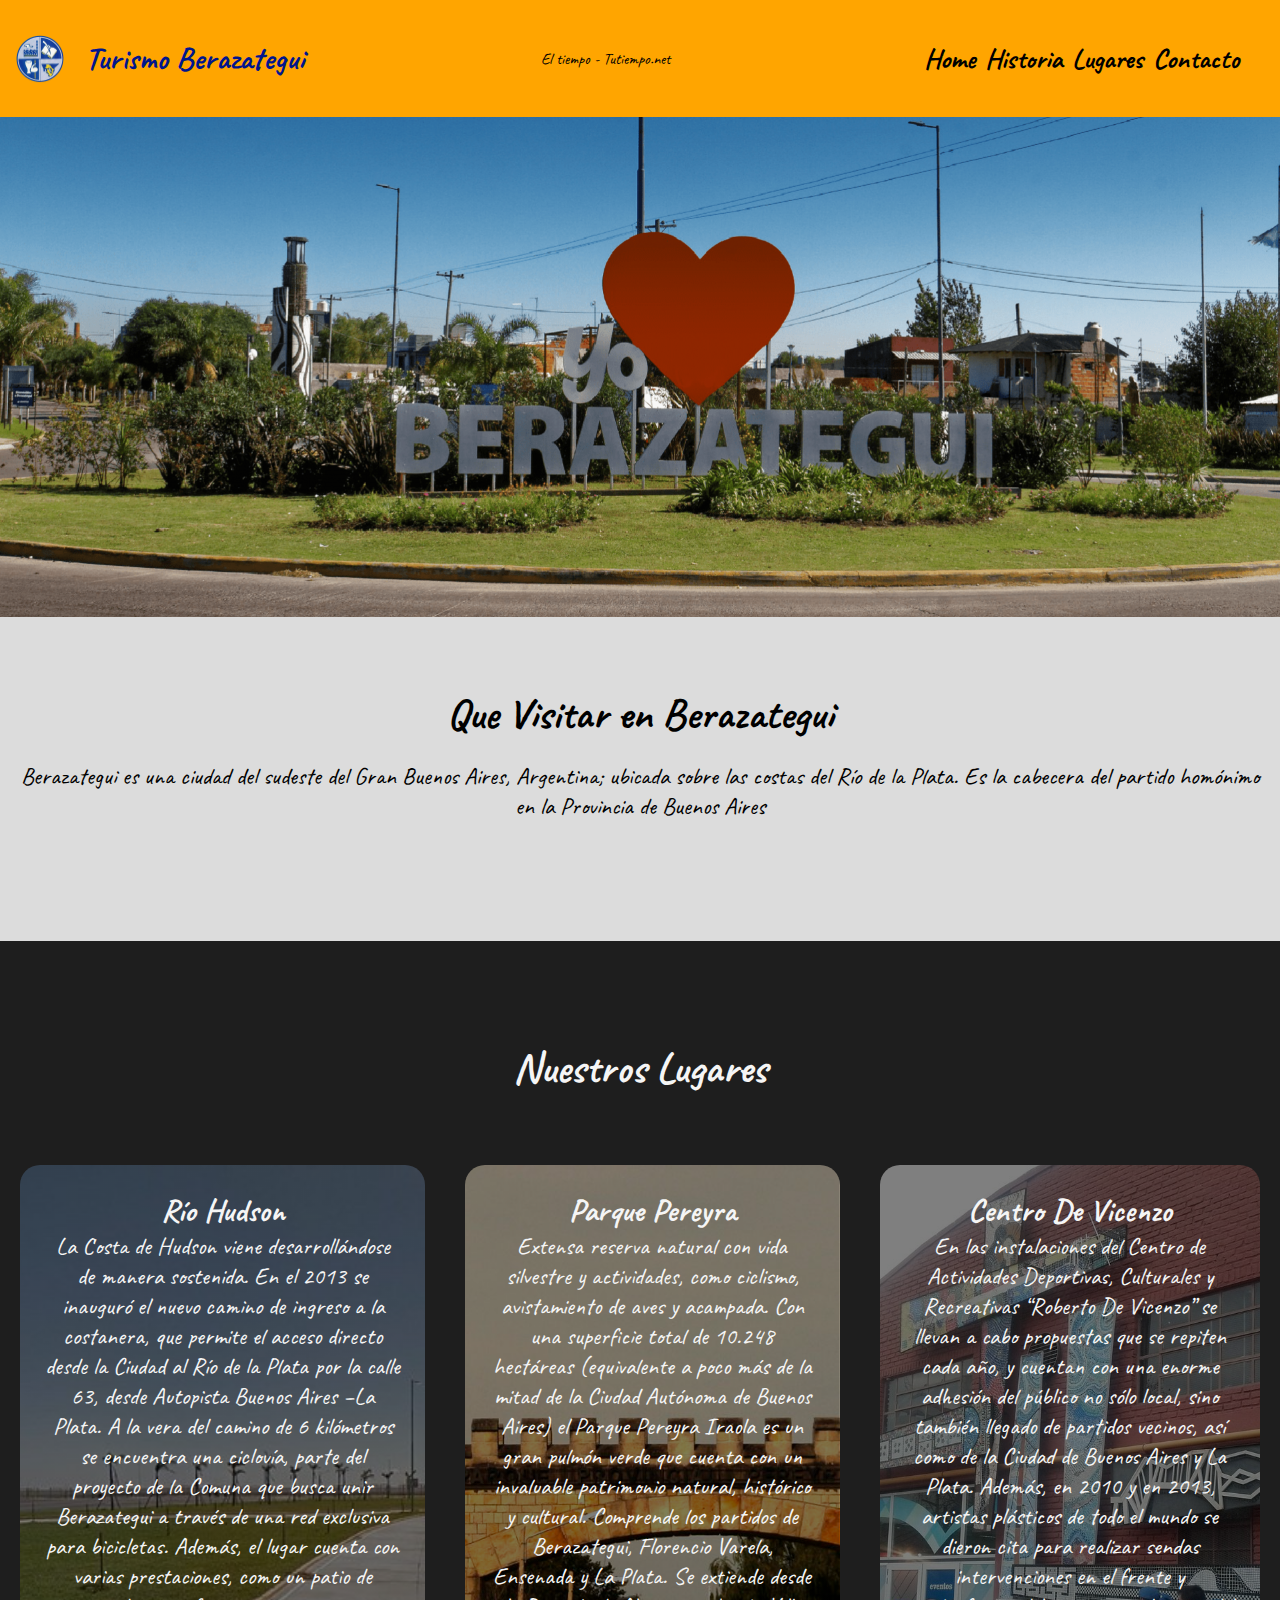
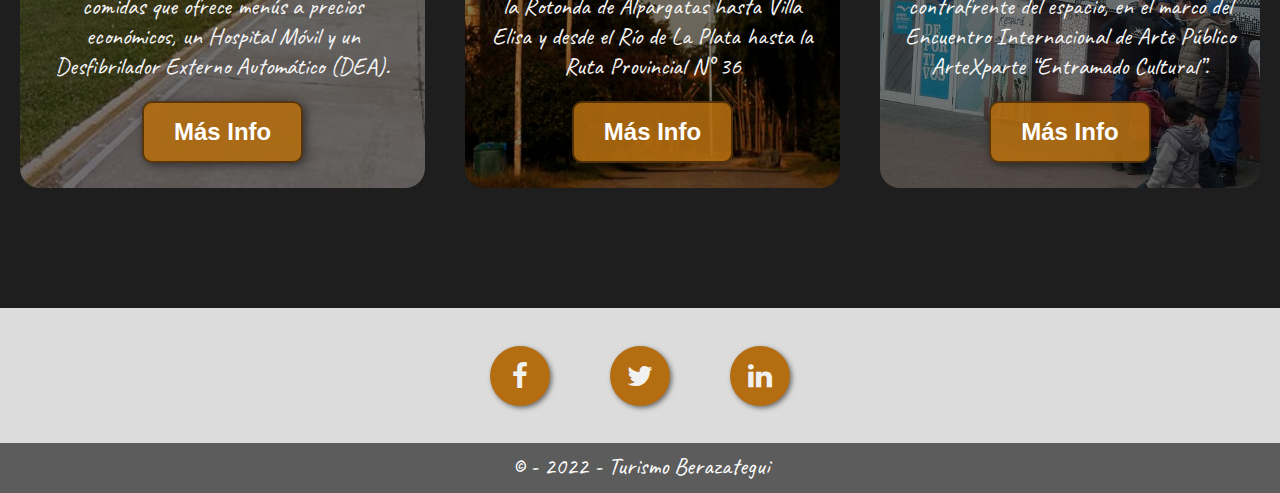
<file: index.html>
<!DOCTYPE html>
<html lang="es">
<head>
    <meta charset="UTF-8">
    <meta http-equiv="X-UA-Compatible" content="IE=edge">
    <meta name="viewport" content="width=device-width, initial-scale=1.0">

    <link rel="preconnect" href="https://fonts.googleapis.com">
    <link rel="preconnect" href="https://fonts.gstatic.com" crossorigin>
    <link href="https://fonts.googleapis.com/css2?family=Caveat&display=swap" rel="stylesheet">
    
    <link rel="shortcut icon" href="favicon.ico" type="image/x-icon">
    <link rel="stylesheet" href="https://cdnjs.cloudflare.com/ajax/libs/animate.css/4.1.1/animate.min.css"/>
    <link rel="stylesheet" href="css/index.css">
    <!-- <a href="https://www.flaticon.es/iconos-gratis/mapas-de-google" title="mapas de google iconos">Mapas de google iconos creados por Freepik - Flaticon</a> -->
    <link rel="stylesheet" href="https://stackpath.bootstrapcdn.com/font-awesome/4.7.0/css/font-awesome.min.css">

    <title>Turismo Berazategui</title>
</head>
<body>
    <header>
        <div class="conteiner">
            <div class="logo">
                <img class="animate__animated animate__flip" src="img/logo-berazategui.png" alt="logo de berazategui">
                <h1 class="truribera">Turismo Berazategui</h1>
            </div>    
        </div>
        <!-- www.tutiempo.net - Ancho:477px - Alto:91px -->
        <div id="TT_JiNgrxdxYnn9MeGKjAzDzzzjjWuKL4SFLDLjbzYtIEDoG5mIm">El tiempo - Tutiempo.net</div>
        <script type="text/javascript" src="https://www.tutiempo.net/s-widget/l_JiNgrxdxYnn9MeGKjAzDzzzjjWuKL4SFLDLjbzYtIEDoG5mIm"></script>
            
        
        <input type="checkbox" id="menu-check">
            <label id="menu" for="menu-check">
                <span id="menu-abrir">&#9776;</span>
                <span id="menu-cerrar">X</span>
            </label>
       
        <nav>
            <ul>
                <li><a href="index.html ">Home</a></li>
                <li><a href="historia.html">Historia</a></li>
                <li><a href="#lugares">Lugares</a></li>
                <li><a href="contacto.html">Contacto</a></li>
            </ul>
        </nav>
    </header>

    <section id="hero">
        <!-- <h1 class="bienberas">Bienvenidos a <br> Berazategui</h1> -->
        <!-- <button> Vamos </button> -->
    </section>

    <section id="quevisitar">
        <div class="conteiner">
            <div class="img conteiner"> </div>
            <h2>Que Visitar en Berazategui</h2><br>
            <p>Berazategui es una ciudad del sudeste del Gran Buenos Aires, Argentina; ubicada sobre las costas del Río de la Plata. 
                Es la cabecera del partido homónimo en la Provincia de Buenos Aires
            </p>
        </div>
        </section>



        <section id="lugares">
            <div class="conteiner">
                <h2>Nuestros Lugares</h2>
                <div class="cartas">
                    <div class="carta">
                        <h3>Río Hudson</h3>
                        <p>
                            La Costa de Hudson viene desarrollándose de manera sostenida. En el 2013 se inauguró el nuevo camino de ingreso a la costanera, 
                            que permite el acceso directo desde la Ciudad al Río de la Plata por la calle 63, desde Autopista Buenos Aires –La Plata. 
                            A la vera del camino de 6 kilómetros se encuentra una ciclovía, parte del proyecto de la Comuna que busca unir Berazategui a través 
                            de una red exclusiva para bicicletas.
                            Además, el lugar cuenta con varias prestaciones, como un patio de comidas que ofrece menús a precios económicos, un Hospital Móvil y 
                            un Desfibrilador Externo Automático (DEA).
                        </p><br>
                        <a href="rio-hudson.html"><button>Más Info</button></a>
                  
                    </div>
                    <div class="carta">
                        <h3>Parque Pereyra</h3>
                         <p>Extensa reserva natural con vida silvestre y actividades, como ciclismo, avistamiento de aves y acampada.
                            Con una superficie total de 10.248 hectáreas (equivalente a poco más de la mitad de la Ciudad Autónoma de Buenos Aires) 
                            el Parque Pereyra Iraola es un gran pulmón verde que cuenta con un invaluable patrimonio natural, histórico y cultural.
                            Comprende los partidos de Berazategui, Florencio Varela, Ensenada y La Plata. Se extiende desde la Rotonda de Alpargatas hasta Villa Elisa y desde el Río de La Plata hasta la Ruta Provincial N° 36
                        </p><br>
                        <a href="pereyra.html"><button>Más Info</button></a>
                    </div>
                    <div class="carta">
                        <h3>Centro De Vicenzo</h3>
                        <p>En las instalaciones del Centro de Actividades Deportivas, Culturales y Recreativas “Roberto De Vicenzo” 
                            se llevan a cabo propuestas que se repiten cada año, y cuentan con una enorme adhesión del público no sólo 
                            local, sino también llegado de partidos vecinos, así como de la Ciudad de Buenos Aires y La Plata.
                            Además, en 2010 y en 2013, artistas plásticos de todo el mundo se dieron cita para realizar sendas intervenciones 
                            en el frente y contrafrente del espacio, en el marco del Encuentro Internacional de Arte Público ArteXparte 
                            “Entramado Cultural”.
                        </p><br>
                        <a href="devicenzo.html"><button>Más Info</button></a>
                    </div>
                </div>
            </div>

        </section>
        <section id="socialmidia">
            <div class="redes">
                <a href="https://www.facebook.com/Municipalidad-de-Berazategui-146038452139185" class="fa fa-facebook"></a>
                <a href="https://twitter.com/MuniBerazategui" class="fa fa-twitter"></a>
                <!-- <a href="#" class="fa fa-google-plus"></a> -->
                <!-- <a href="#" class="fa fa-youtube"></a> -->
                <a href="https://www.linkedin.com/company/municipalidad-de-berazategui/" class="fa fa-linkedin"></a>
            </div>
        </section>
        <footer>
            <div class="conteiner">
                <p>&copy; - 2022 - Turismo Berazategui</p>
            </div>
        </footer>
</body>

</html>
</file>
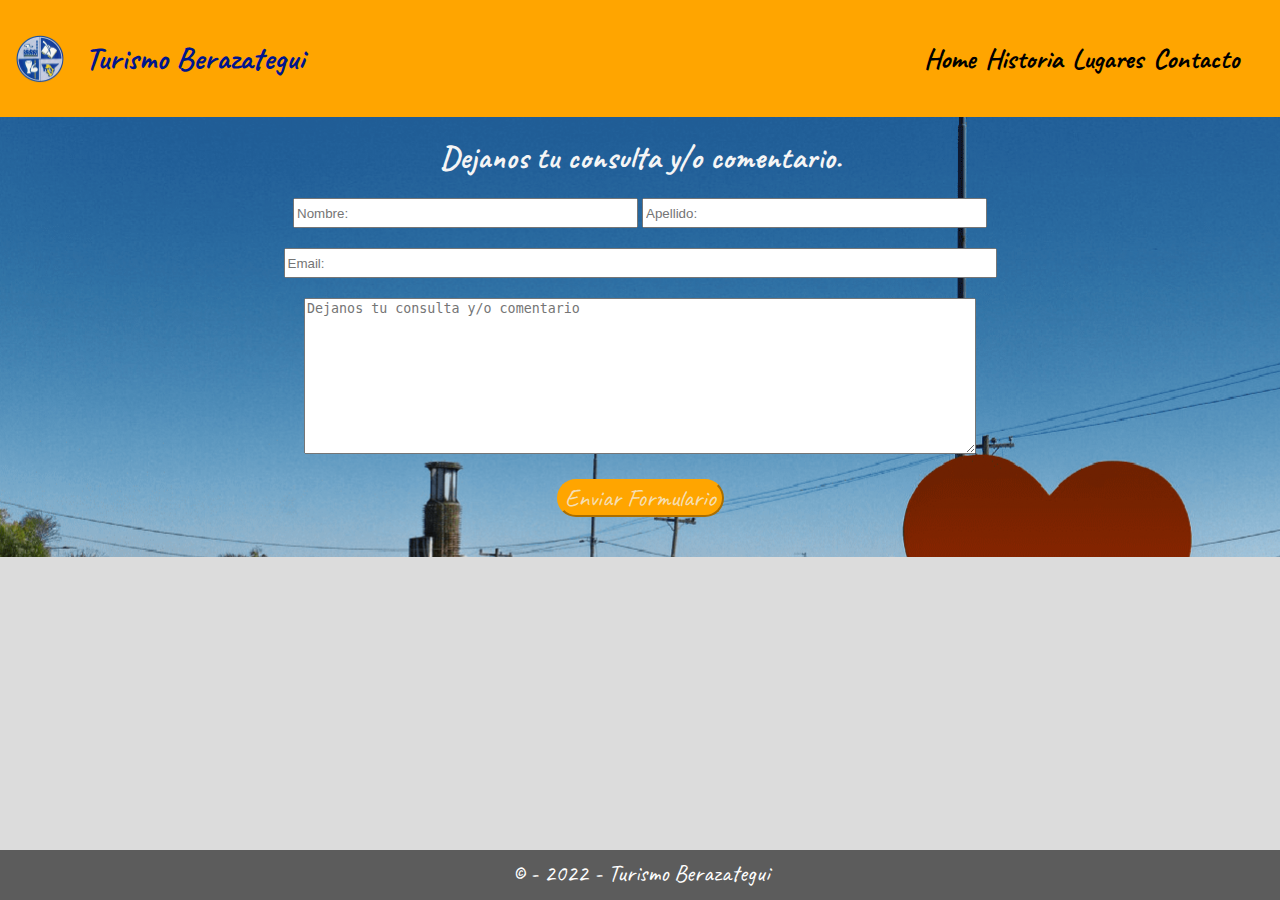
<file: contacto.html>
<!DOCTYPE html>
<html lang="en">
<head>
    <meta charset="UTF-8">
    <meta http-equiv="X-UA-Compatible" content="IE=edge">
    <meta name="viewport" content="width=device-width, initial-scale=1.0">
    
    <link rel="preconnect" href="https://fonts.googleapis.com">
    <link rel="preconnect" href="https://fonts.gstatic.com" crossorigin>
    <link href="https://fonts.googleapis.com/css2?family=Caveat&display=swap" rel="stylesheet">
    
    <link rel="shortcut icon" href="favicon.ico" type="image/x-icon">
    <link rel="stylesheet" href="https://cdnjs.cloudflare.com/ajax/libs/animate.css/4.1.1/animate.min.css"/>
    <link rel="stylesheet" href="css/contacto.css">

    
    <title>Turismo Berazategui</title>
</head>

<body>
    <header>
        <div class="conteiner">
            <div class="logo">
                <img class="animate__animated animate__flip" src="img/logo-berazategui.png" alt="logo de berazategui">
                <h1 class="truribera">Turismo Berazategui</h1>
            </div>
        </div>
            
        <input type="checkbox" id="menu-check">
        <label id="menu" for="menu-check">
            <span id="menu-abrir">&#9776;</span>
            <span id="menu-cerrar">X</span>
        </label>
   
    <nav>
        <ul>
            <li><a href="index.html ">Home</a></li>
            <li><a href="historia.html">Historia</a></li>
            <li><a href="index.html#lugares">Lugares</a></li>
            <li><a href="contacto.html">Contacto</a></li>
        </ul>
    </nav>
    </header>


<form action="https://formspree.io/f/xjvzaoqd" name="formulario" method="post">
    <div class="conteiner text-center"><br>
      <h3>Dejanos tu consulta y/o comentario.</h3><br>
    
            <div class="conteiner-formulario">
                <div class="conteiner text-center">
                    <input type="text" style="height:30px" id="nombre" name="nombre" size="40" maxlength="40" placeholder="Nombre:">
                    <input type="text" style="height:30px" id="apellido" name="apellido" size="40" maxlength="40" placeholder="Apellido:">
                    <br><br>
                    <input type="email" style="height:30px"id="mail" name="mail" size="86" maxlength="50" placeholder="Email:">
                    <br><br>
                    <textarea name="consulta" id="consulta" cols="81" rows="10" placeholder="Dejanos tu consulta y/o comentario"></textarea>
                    <br><br>
                </div>   
            </div>                      
            <div>
               <input type="submit" class="boton" id="enviar" name="enviar" value="Enviar Formulario">
            </div> <br><br>
        </div>
</form>
<script>
    (function(){
                
            var formulario = document.getElementsByName('formulario')[0],
                elementos = formulario.elements,
                boton = document.getElementById('enviar');
            
            var validarNombre = function(e){
                if (formulario.nombre.value == 0){
                    alert("Completa por favor el campo Nombre");
                    e.preventDefault();
                }
            };   

            var validarApellido = function(e){
                if (formulario.apellido.value == 0){
                    alert("Completa por favor el campo Apellido");
                    e.preventDefault();
                }
            };
            
            var validarMail = function(e){
                if (formulario.mail.value == 0){
                    alert("Completa por favor el campo Email");
                    e.preventDefault();        
                }
            };

            var validarConsulta = function(e){
                if (formulario.consulta.value == 0){
                    alert("Completa por favor tu comentario y/o consulta");
                    e.preventDefault();        
                }
            };

            var validar = function(e){
                validarNombre(e);
                validarApellido(e);
                validarMail(e);
                validarConsulta(e);
            };

            formulario.addEventListener("submit", validar);
            const $form =document.querySelector('#formulario')

            $form.addEventListener('submit', handlesubmit)

            async function handlesubmit(event) {
                event.preventDefault()
                const form = new FormData(this)
                const response = await fetch(this.action, {
                    method: this.method,
                    body: form, 
                    headers: {
                        'Accept': 'application/json'
                    }
                })
                if (response.ok){
                    this.reset()
                    alert('Gracias por contactarte con nosotros')
                }
                }            
    }())
    </script>
<footer>
        <div class="conteiner">
            <p>&copy; - 2022 - Turismo Berazategui</p>
        </div>
    </footer>
    </body>
</html>
</file>
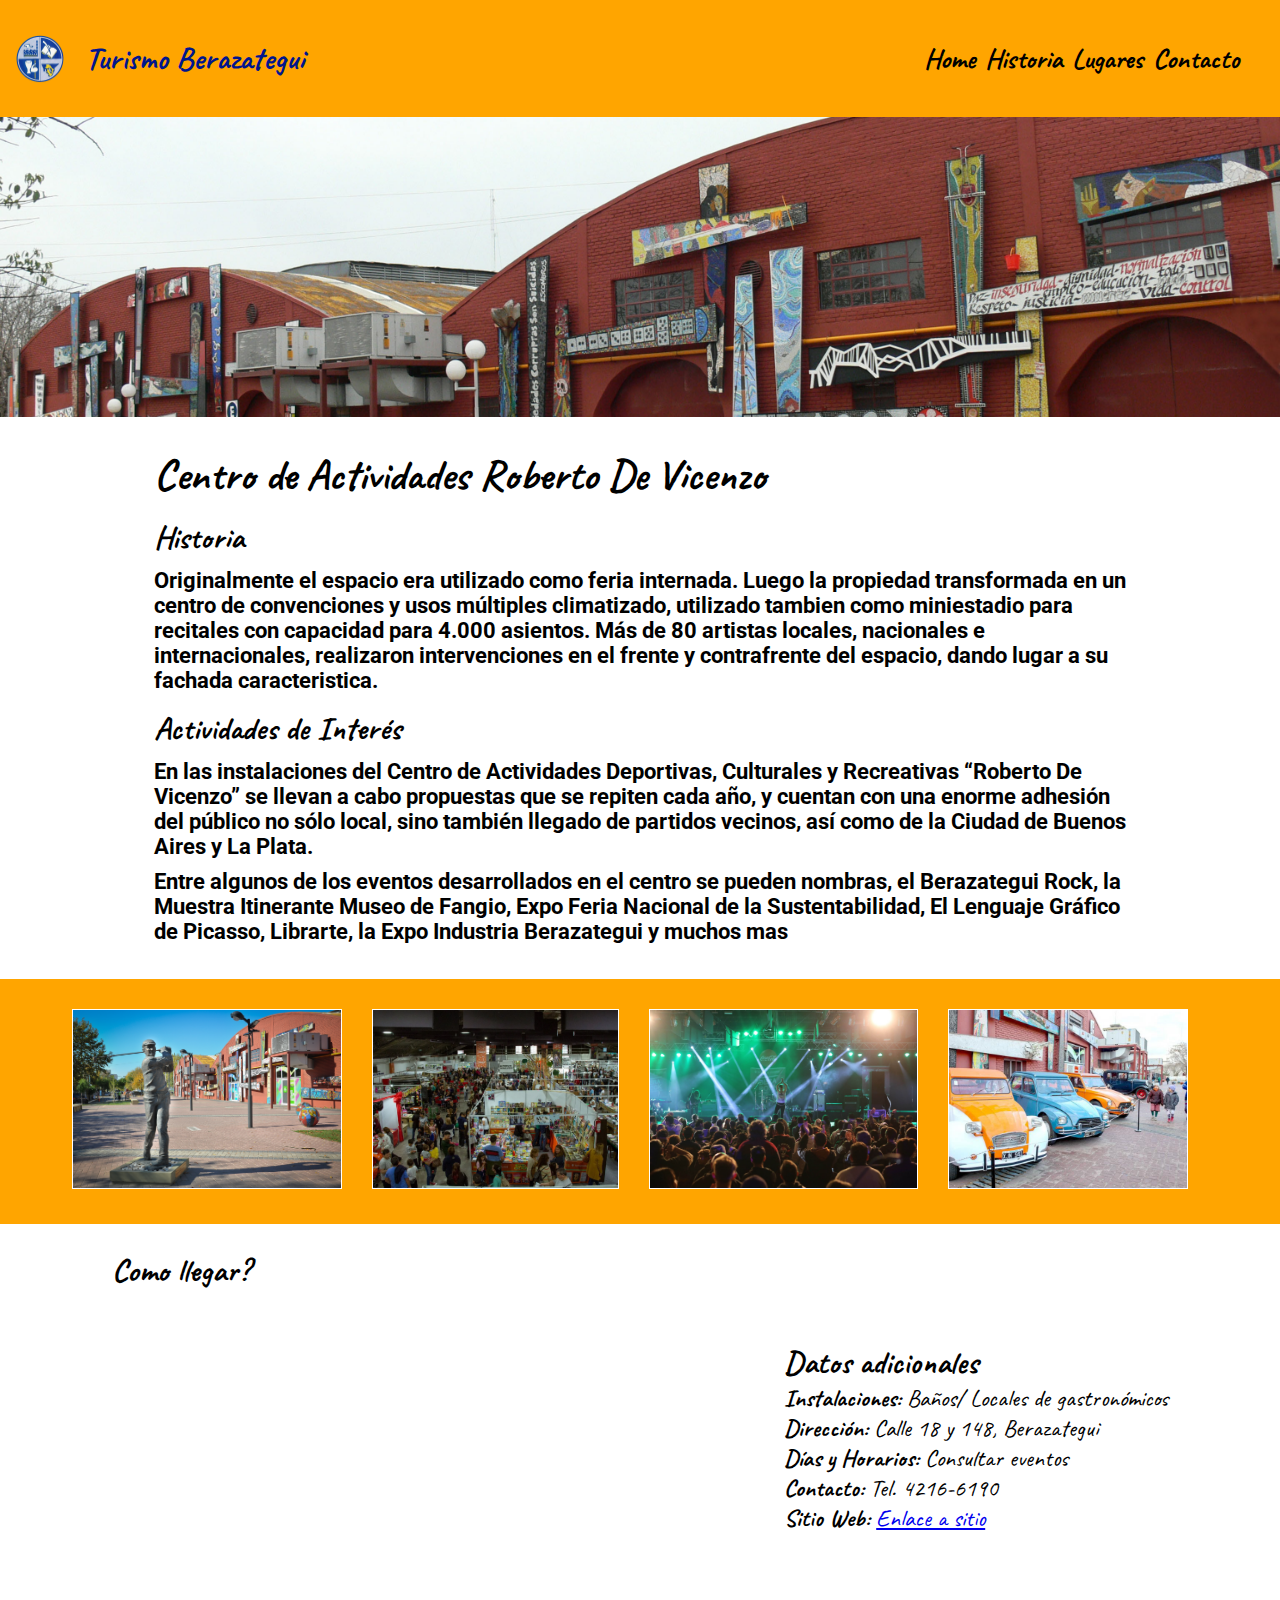
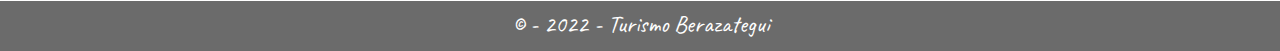
<file: devicenzo.html>
<!DOCTYPE html>
<html lang="en">

<head>
    <meta charset="UTF-8">
    <meta http-equiv="X-UA-Compatible" content="IE=edge">
    <meta name="viewport" content="width=device-width, initial-scale=1.0">
    <link rel="stylesheet" href="css/lugares.css">

    <link rel="preconnect" href="https://fonts.googleapis.com">
    <link rel="preconnect" href="https://fonts.gstatic.com" crossorigin>
    <link href="https://fonts.googleapis.com/css2?family=Roboto:ital,wght@1,100&display=swap" rel="stylesheet">
    <link href="https://fonts.googleapis.com/css2?family=Caveat&display=swap" rel="stylesheet">

    <link rel="shortcut icon" href="favicon.ico" type="image/x-icon">
    <link rel="stylesheet" href="https://cdnjs.cloudflare.com/ajax/libs/animate.css/4.1.1/animate.min.css" />
    <!-- <link rel="stylesheet" href="css/index.css"> -->

    <title>Turismo Berazategui</title>

    <style> 
        #hero {
            display: flex;
            align-items: center;
            justify-content: center;
            text-align: center;
            flex-direction: column;
            height: 90vh;
            background-image: url("img/devicenzo/robertodevicenzo.jpg");
            background-repeat: no-repeat;
            background-size: cover;
            background-position: center center;
            height: 300px;
        }
    </style>


</head>

<body>
    <header>
        <div class="conteiner">
            <div class="logo">
                <img class="animate__animated animate__flip" src="img/logo-berazategui.png" alt="logo de berazategui">
                <h1 class="truribera">Turismo Berazategui</h1>
            </div>
        </div>
        <input type="checkbox" id="menu-check">
        <label id="menu" for="menu-check">
            <span id="menu-abrir">&#9776;</span>
            <span id="menu-cerrar">X</span>
        </label>

        <nav>
            <ul>
                <li><a href="index.html ">Home</a></li>
                <li><a href="historia.html">Historia</a></li>
                <li><a href="index.html#lugares">Lugares</a></li>
                <li><a href="contacto.html">Contacto</a></li>
            </ul>
        </nav>
    </header>


    <section id="hero">

    </section>

    <section id="lugares">
        <div class="conteiner">
            <h2>Centro de Actividades Roberto De Vicenzo</h2>
            <h3>Historia</h3>
            <p>
                Originalmente el espacio era utilizado como feria internada. Luego la propiedad transformada en un centro de convenciones y usos múltiples climatizado, utilizado tambien como miniestadio para recitales con capacidad para 4.000 asientos.
                 Más de 80 artistas locales, nacionales e internacionales, realizaron intervenciones en el frente y contrafrente del espacio, dando lugar a su fachada caracteristica.
            </p>

            <h3>Actividades de Interés</h3>
            <p>
                En las instalaciones del Centro de Actividades Deportivas, Culturales y Recreativas “Roberto De Vicenzo”
                se llevan a cabo propuestas que se repiten cada año, y cuentan con una enorme adhesión del público no
                sólo local, sino también llegado de partidos vecinos, así como de la Ciudad de Buenos Aires y La Plata.
            </p>

            <p> Entre algunos de los eventos desarrollados en el centro se pueden nombras, el Berazategui Rock, la
                Muestra Itinerante Museo de Fangio, Expo Feria Nacional de la Sustentabilidad, El Lenguaje Gráfico de
                Picasso, Librarte, la Expo Industria Berazategui y muchos mas
            </p>
    </section>

    <section id="galeria">
        <div class="fotos">
            <div> <a href="img/devicenzo/1.jpg" target="_blank"><img src="img/devicenzo/1.jpg"></a></div>
            <div> <a href="img/devicenzo/2.jpg" target="_blank"><img src="img/devicenzo/2.jpg"></a></div>
            <div> <a href="img/devicenzo/3.jpg" target="_blank"><img src="img/devicenzo/3.jpg"></a></div>
            <div> <a href="img/devicenzo/4.jpg" target="_blank"><img src="img/devicenzo/4.jpg"></a></div>
        </div>
    </section>

    <section id="otrosdatos">

        <div class="mapa">
            <h3>Como llegar?</h3>
            <iframe
                src="https://www.google.com/maps/embed?pb=!1m18!1m12!1m3!1d52448.924998629096!2d-58.22694857302334!3d-34.75413647430434!2m3!1f0!2f0!3f0!3m2!1i1024!2i768!4f13.1!3m3!1m2!1s0x95a32f4cb038e49f%3A0xc3e0875329f368a4!2sCentro%20de%20Actividades%20%E2%80%9CRoberto%20De%20Vicenzo%E2%80%9D!5e0!3m2!1ses!2sar!4v1666573842713!5m2!1ses!2sar"
                width="600" height="450" style="border:0;" allowfullscreen="" loading="lazy"
                referrerpolicy="no-referrer-when-downgrade"></iframe>
        </div>

        <div class="datos">
            <h3>Datos adicionales</h3>
            <p><strong>Instalaciones:</strong> Baños/ Locales de gastronómicos</p>
            <p><strong>Dirección:</strong> Calle 18 y 148, Berazategui</p>
            <p><strong>Días y Horarios:</strong> Consultar eventos</p>
            <p><strong>Contacto:</strong> Tel. 4216-6190</p>
            <p><strong>Sitio Web:</strong> <a
                    href="https://www.berazategui.gov.ar/cultura/espacios-culturales/centro-de-actividades-deportivas-culturales-y-recreativas-roberto-de-vicenzo"
                    title="Ir a Sitio">Enlace a sitio</a> </p>
        </div>


    </section>


    <footer>
        <div class="conteiner">
            <p>&copy; - 2022 - Turismo Berazategui</p>
        </div>
    </footer>
</body>

</html>
</file>
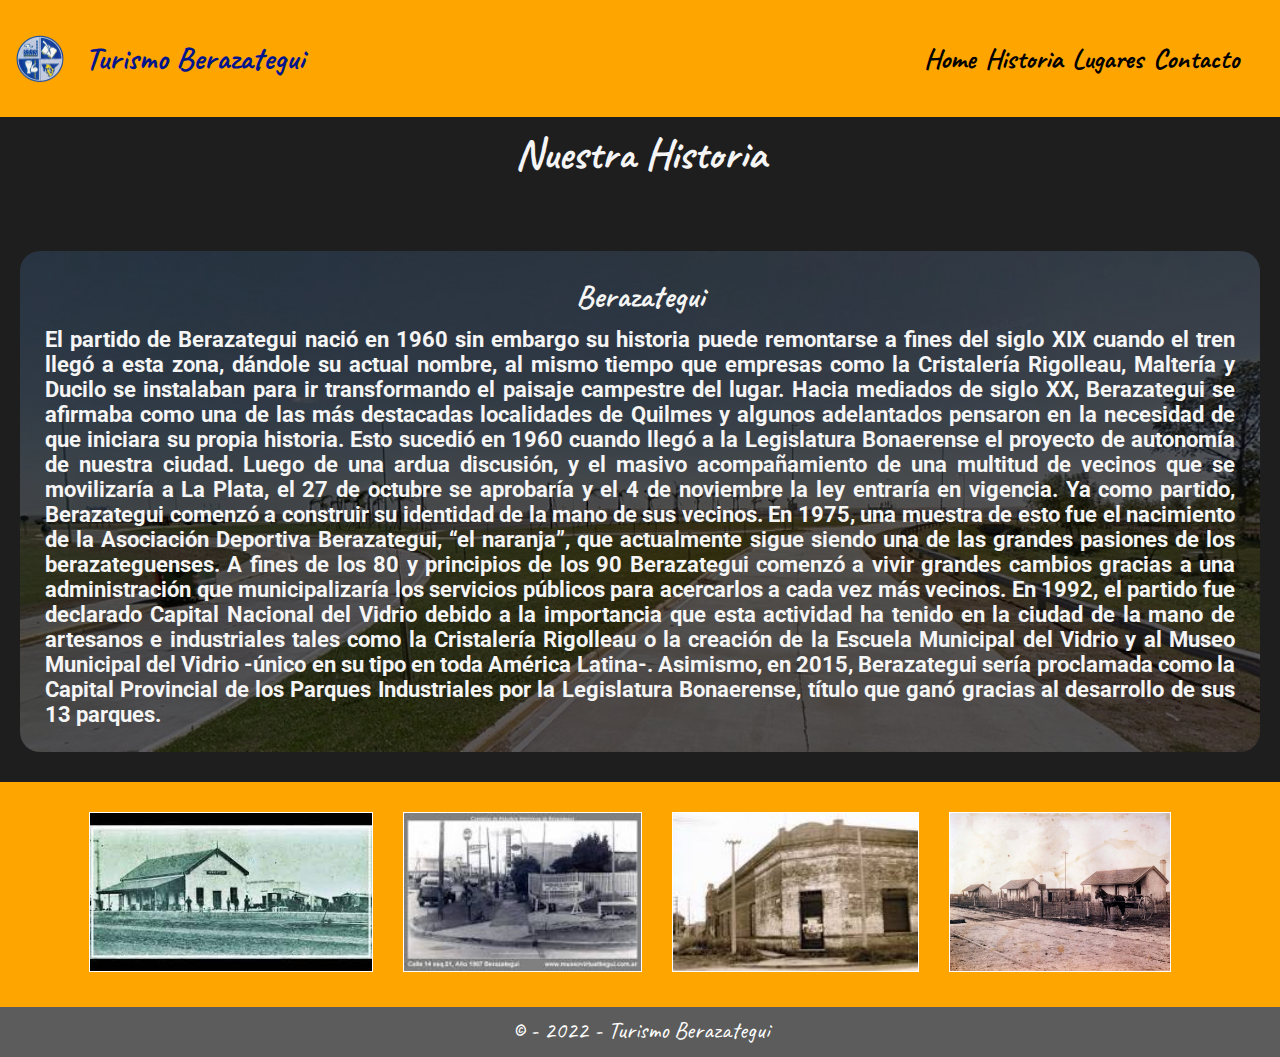
<file: historia.html>
<!DOCTYPE html>
<html lang="es">
<head>
    <meta charset="UTF-8">
    <meta http-equiv="X-UA-Compatible" content="IE=edge">
    <meta name="viewport" content="width=device-width, initial-scale=1.0">
    <link rel="preconnect" href="https://fonts.googleapis.com">
    <link rel="preconnect" href="https://fonts.gstatic.com" crossorigin>
    <link href="https://fonts.googleapis.com/css2?family=Roboto:ital,wght@1,100&display=swap" rel="stylesheet">
    <link href="https://fonts.googleapis.com/css2?family=Caveat&display=swap" rel="stylesheet">
    
    <link rel="shortcut icon" href="favicon.ico" type="image/x-icon">
    <link rel="stylesheet" href="https://cdnjs.cloudflare.com/ajax/libs/animate.css/4.1.1/animate.min.css"/>
    <link rel="stylesheet" href="css/historia.css">
    
    
    <!-- <a href="https://www.flaticon.es/iconos-gratis/mapas-de-google" title="mapas de google iconos">Mapas de google iconos creados por Freepik - Flaticon</a> -->
    <title>Turismo Berazategui</title>
</head>
<body>
    <header>
        <div class="conteiner">
            <div class="logo">
                <img class="animate__animated animate__flip" src="img/logo-berazategui.png" alt="logo de berazategui">
                <h1 class="truribera">Turismo Berazategui</h1>
            </div>
        </div>
            <input type="checkbox" id="menu-check">
            <label id="menu" for="menu-check">
                <span id="menu-abrir">&#9776;</span>
                <span id="menu-cerrar">X</span>
            </label>
       
        <nav>
            <ul>
                <li><a href="index.html ">Home</a></li>
                <li><a href="historia.html">Historia</a></li>
                <li><a href="index.html#lugares">Lugares</a></li>
                <li><a href="contacto.html">Contacto</a></li>
            </ul>
        </nav>
    </header>

        <section id="historia">
            <div class="conteiner">
                <h2>Nuestra Historia</h2>
                <div class="cartas">
                    <div class="carta">
                        <h3>Berazategui</h3>
                        <p>
                            El partido de Berazategui nació en 1960 sin embargo su historia puede remontarse a fines del siglo XIX cuando el tren llegó a esta zona, dándole su actual nombre, al mismo tiempo que empresas como la Cristalería Rigolleau, Maltería y Ducilo se instalaban para ir transformando el paisaje campestre del lugar.
                            Hacia mediados de siglo XX, Berazategui se afirmaba como una de las más destacadas localidades de Quilmes y algunos adelantados pensaron en la necesidad de que iniciara su propia historia. Esto sucedió en 1960 cuando llegó a la Legislatura Bonaerense el proyecto de autonomía de nuestra ciudad.
                            Luego de una ardua discusión, y el masivo acompañamiento de una multitud de vecinos que se movilizaría a La Plata, el 27 de octubre se aprobaría y el 4 de noviembre la ley entraría en vigencia.
                            Ya como partido, Berazategui comenzó a construir su identidad de la mano de sus vecinos.
                            En 1975, una muestra de esto fue el nacimiento de la Asociación Deportiva Berazategui, “el naranja”, que actualmente sigue siendo una de las grandes pasiones de los berazateguenses.
                            A fines de los 80 y principios de los 90 Berazategui comenzó a vivir grandes cambios gracias a una administración que municipalizaría los servicios públicos para acercarlos a cada vez más vecinos.
                            En 1992, el partido fue declarado Capital Nacional del Vidrio debido a la importancia que esta actividad ha tenido en la ciudad de la mano de artesanos e industriales tales como la Cristalería Rigolleau o la creación de la Escuela Municipal del Vidrio y al Museo Municipal del Vidrio -único en su tipo en toda América Latina-.
                            Asimismo, en 2015, Berazategui sería proclamada como la Capital Provincial de los Parques Industriales por la Legislatura Bonaerense, título que ganó gracias al desarrollo de sus 13 parques.
                        </p>
                    </div>
                </div>
            </div>
        </section>

        <section id="galeria">
            <div class="fotos">
                <div> <a href="img/bera_antigua/1.jfif" target="_blank"><img src="img/bera_antigua/1.jfif"></a></div>
                <div> <a href="img/bera_antigua/2.jfif" target="_blank"><img src="img/bera_antigua/2.jfif"></a></div>
                <div> <a href="img/bera_antigua/3.jfif" target="_blank"><img src="img/bera_antigua/3.jfif"></a></div>
                <div> <a href="img/bera_antigua/4.jpg"  target="_blank"><img src="img/bera_antigua/4.jpg"></a></div>
            </div>
        </section>

        <footer>
            <div class="conteiner">
                <p>&copy; - 2022 - Turismo Berazategui</p>
            </div>
        </footer>
</body>

</html>
</file>
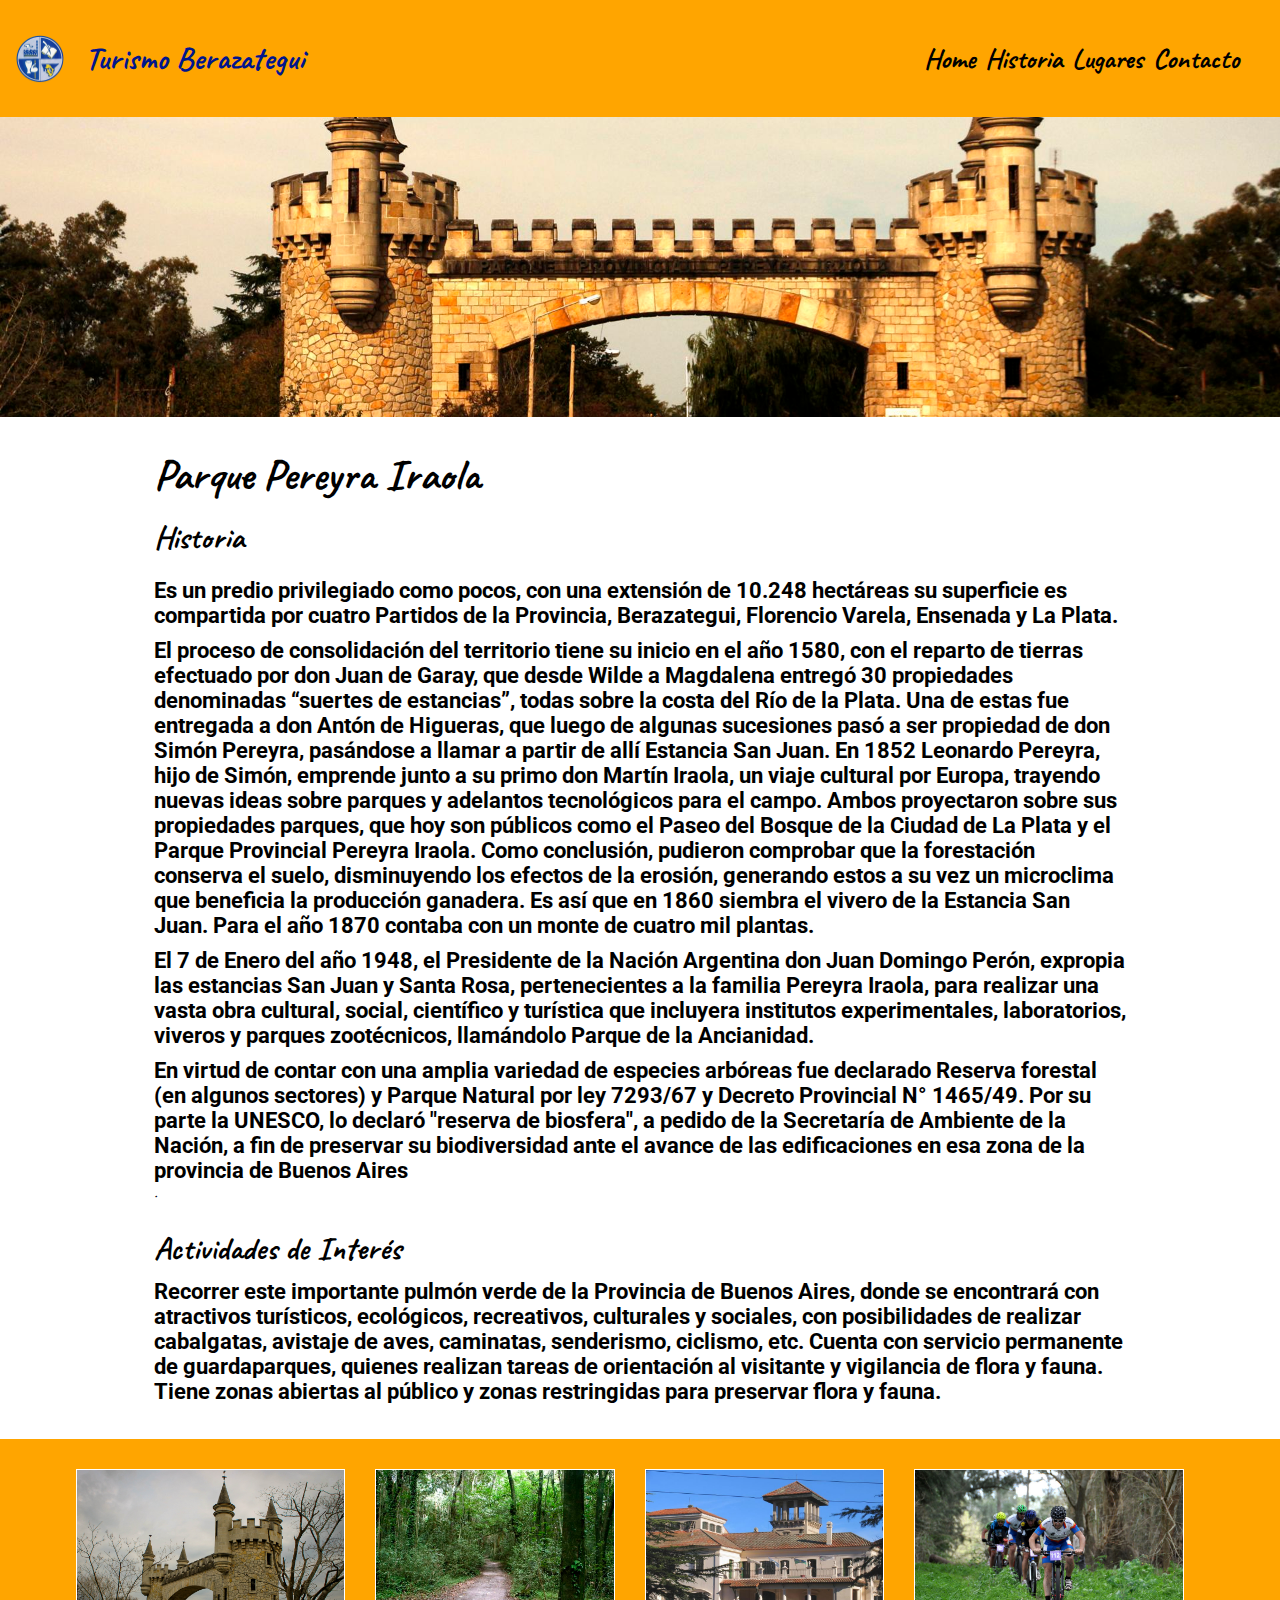
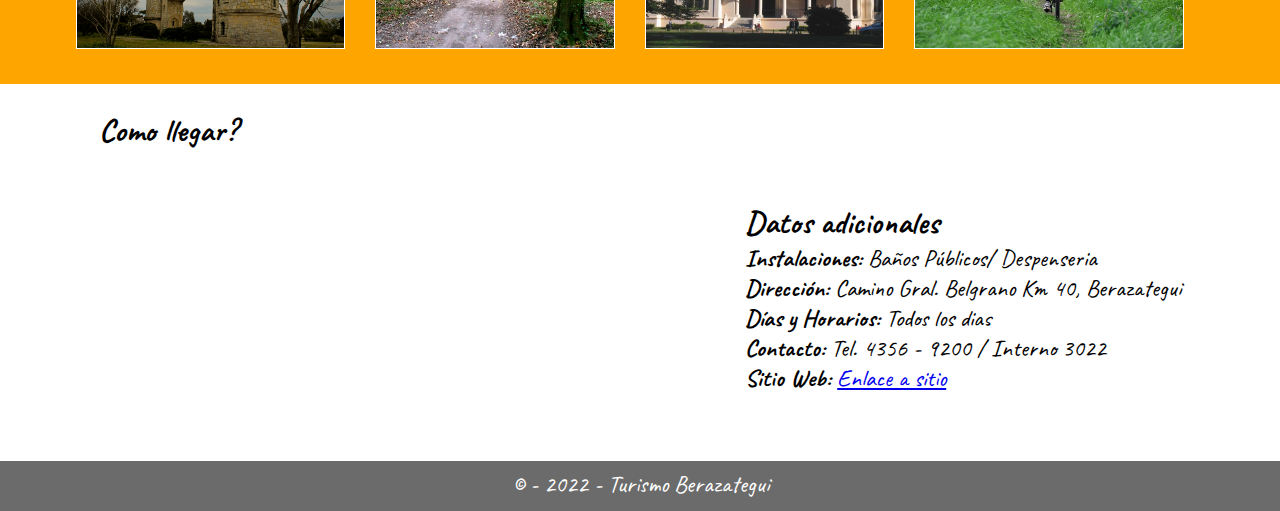
<file: pereyra.html>
<!DOCTYPE html>
<html lang="en">

<head>
    <meta charset="UTF-8">
    <meta http-equiv="X-UA-Compatible" content="IE=edge">
    <meta name="viewport" content="width=device-width, initial-scale=1.0">
    <link rel="stylesheet" href="css/lugares.css">

    <link rel="preconnect" href="https://fonts.googleapis.com">
    <link rel="preconnect" href="https://fonts.gstatic.com" crossorigin>
    <link href="https://fonts.googleapis.com/css2?family=Roboto:ital,wght@1,100&display=swap" rel="stylesheet">

    <link rel="preconnect" href="https://fonts.googleapis.com">
    <link rel="preconnect" href="https://fonts.gstatic.com" crossorigin>
    <link href="https://fonts.googleapis.com/css2?family=Caveat&display=swap" rel="stylesheet">

    <link rel="shortcut icon" href="favicon.ico" type="image/x-icon">
    <link rel="stylesheet" href="https://cdnjs.cloudflare.com/ajax/libs/animate.css/4.1.1/animate.min.css" />
    <!-- <link rel="stylesheet" href="css/index.css"> -->

    <title>Turismo Berazategui</title>

    <style>
        #hero {
            display: flex;
            align-items: center;
            justify-content: center;
            text-align: center;
            flex-direction: column;
            height: 90vh;
            background-image: url("img/pereyra/pereyra.jpg");
            background-repeat: no-repeat;
            background-size: cover;
            background-position: center center;
            height: 300px;
        }
    </style>


</head>

<body>
    <header>
        <div class="conteiner">
            <div class="logo">
                <img class="animate__animated animate__flip" src="img/logo-berazategui.png" alt="logo de berazategui">
                <h1 class="truribera">Turismo Berazategui</h1>
            </div>
        </div>
        <input type="checkbox" id="menu-check">
            <label id="menu" for="menu-check">
                <span id="menu-abrir">&#9776;</span>
                <span id="menu-cerrar">X</span>
            </label>

        <nav>
            <ul>
                <li><a href="index.html ">Home</a></li>
                <li><a href="historia.html">Historia</a></li>
                <li><a href="index.html#lugares">Lugares</a></li>
                <li><a href="contacto.html">Contacto</a></li>
            </ul>
        </nav>
    </header>


    <section id="hero">

    </section>

    <section id="lugares">
        <div class="conteiner">
            <h2>Parque Pereyra Iraola</h2>
            <h3>Historia</h3>
            <p>
            <p>Es un predio privilegiado como pocos, con una extensión de 10.248 hectáreas su superficie es compartida
                por cuatro Partidos de la Provincia, Berazategui, Florencio Varela, Ensenada y La Plata. </p>
            <p>El proceso de consolidación del territorio tiene su inicio en el año 1580, con el reparto de tierras
                efectuado por don Juan de Garay, que desde Wilde a Magdalena entregó 30 propiedades denominadas “suertes
                de estancias”, todas sobre la costa del Río de la Plata. Una de estas fue entregada a don Antón de
                Higueras, que luego de algunas sucesiones pasó a ser propiedad de don Simón Pereyra, pasándose a llamar
                a partir de allí Estancia San Juan. En 1852 Leonardo Pereyra, hijo de Simón, emprende junto a su primo
                don Martín Iraola, un viaje cultural por Europa, trayendo nuevas ideas sobre parques y adelantos
                tecnológicos para el campo. Ambos proyectaron sobre sus propiedades parques, que hoy son públicos como
                el Paseo del Bosque de la Ciudad de La Plata y el Parque Provincial Pereyra Iraola. Como conclusión,
                pudieron comprobar que la forestación conserva el suelo, disminuyendo los efectos de la erosión,
                generando estos a su vez un microclima que beneficia la producción ganadera. Es así que en 1860 siembra
                el vivero de la Estancia San Juan. Para el año 1870 contaba con un monte de cuatro mil plantas.</p>
            <p>El 7 de Enero del año 1948, el Presidente de la Nación Argentina don Juan Domingo Perón, expropia las
                estancias San Juan y Santa Rosa, pertenecientes a la familia Pereyra Iraola, para realizar una vasta
                obra cultural, social, científico y turística que incluyera institutos experimentales, laboratorios,
                viveros y parques zootécnicos, llamándolo Parque de la Ancianidad.</p>
            <p>En virtud de contar con una amplia variedad de especies arbóreas fue declarado Reserva forestal (en
                algunos sectores) y Parque Natural por ley 7293/67 y Decreto Provincial N° 1465/49. Por su parte la
                UNESCO, lo declaró "reserva de biosfera", a pedido de la Secretaría de Ambiente de la Nación, a fin de
                preservar su biodiversidad ante el avance de las edificaciones en esa zona de la provincia de Buenos
                Aires</p>.
            </p>
            <h3>Actividades de Interés</h3>
            <p>
                Recorrer este importante pulmón verde de la Provincia de Buenos Aires, donde se encontrará con
                atractivos turísticos, ecológicos, recreativos, culturales y sociales, con posibilidades de realizar
                cabalgatas, avistaje de aves, caminatas, senderismo, ciclismo, etc. Cuenta con servicio permanente de
                guardaparques, quienes realizan tareas de orientación al visitante y vigilancia de flora y fauna. Tiene
                zonas abiertas al público y zonas restringidas para preservar flora y fauna.
            </p>
    </section>

    <section id="galeria">
        <div class="fotos">
            <div> <a href="img/pereyra/1.jpg" target="_blank"><img src="img/pereyra/1.jpg"></a></div>
            <div> <a href="img/pereyra/2.jpg" target="_blank"><img src="img/pereyra/2.jpg"></a></div>
            <div> <a href="img/pereyra/3.jpg" target="_blank"><img src="img/pereyra/3.jpg"></a></div>
            <div> <a href="img/pereyra/4.jpg" target="_blank"><img src="img/pereyra/4.jpg"></a></div>
        </div>
    </section>

    <section id="otrosdatos">

        <div class="mapa">
            <h3>Como llegar?</h3>
            <div><iframe
                    src="https://www.google.com/maps/embed?pb=!1m14!1m8!1m3!1d3274.5110047557923!2d-58.1828622!3d-34.8433853!3m2!1i1024!2i768!4f13.1!3m3!1m2!1s0x0%3A0xfdb78511c095bb9e!2sParque%20Pereyra%20Iraola!5e0!3m2!1ses-419!2sar!4v1666439274234!5m2!1ses-419!2sar"
                    width="600" height="450" style="border:0;" allowfullscreen="" loading="lazy"
                    referrerpolicy="no-referrer-when-downgrade"></iframe></div>
        </div>

        <div class="datos">
            <h3>Datos adicionales</h3>
            <p><strong>Instalaciones:</strong> Baños Públicos/ Despenseria</p>
            <p><strong>Dirección:</strong> Camino Gral. Belgrano Km 40, Berazategui</p>
            <p><strong>Días y Horarios:</strong> Todos los dias</p>
            <p><strong>Contacto:</strong> Tel. 4356 - 9200 / Interno 3022</p>
            <p><strong>Sitio Web:</strong> <a href="https://www.gba.gob.ar/desarrollo_agrario/ppi"
                    title="Ir a Sitio">Enlace a sitio</a> </p>
        </div>
       
    </section>


    <footer>
        <div class="conteiner">
            <p>&copy; - 2022 - Turismo Berazategui</p>
        </div>
    </footer>
</body>

</html>
</file>
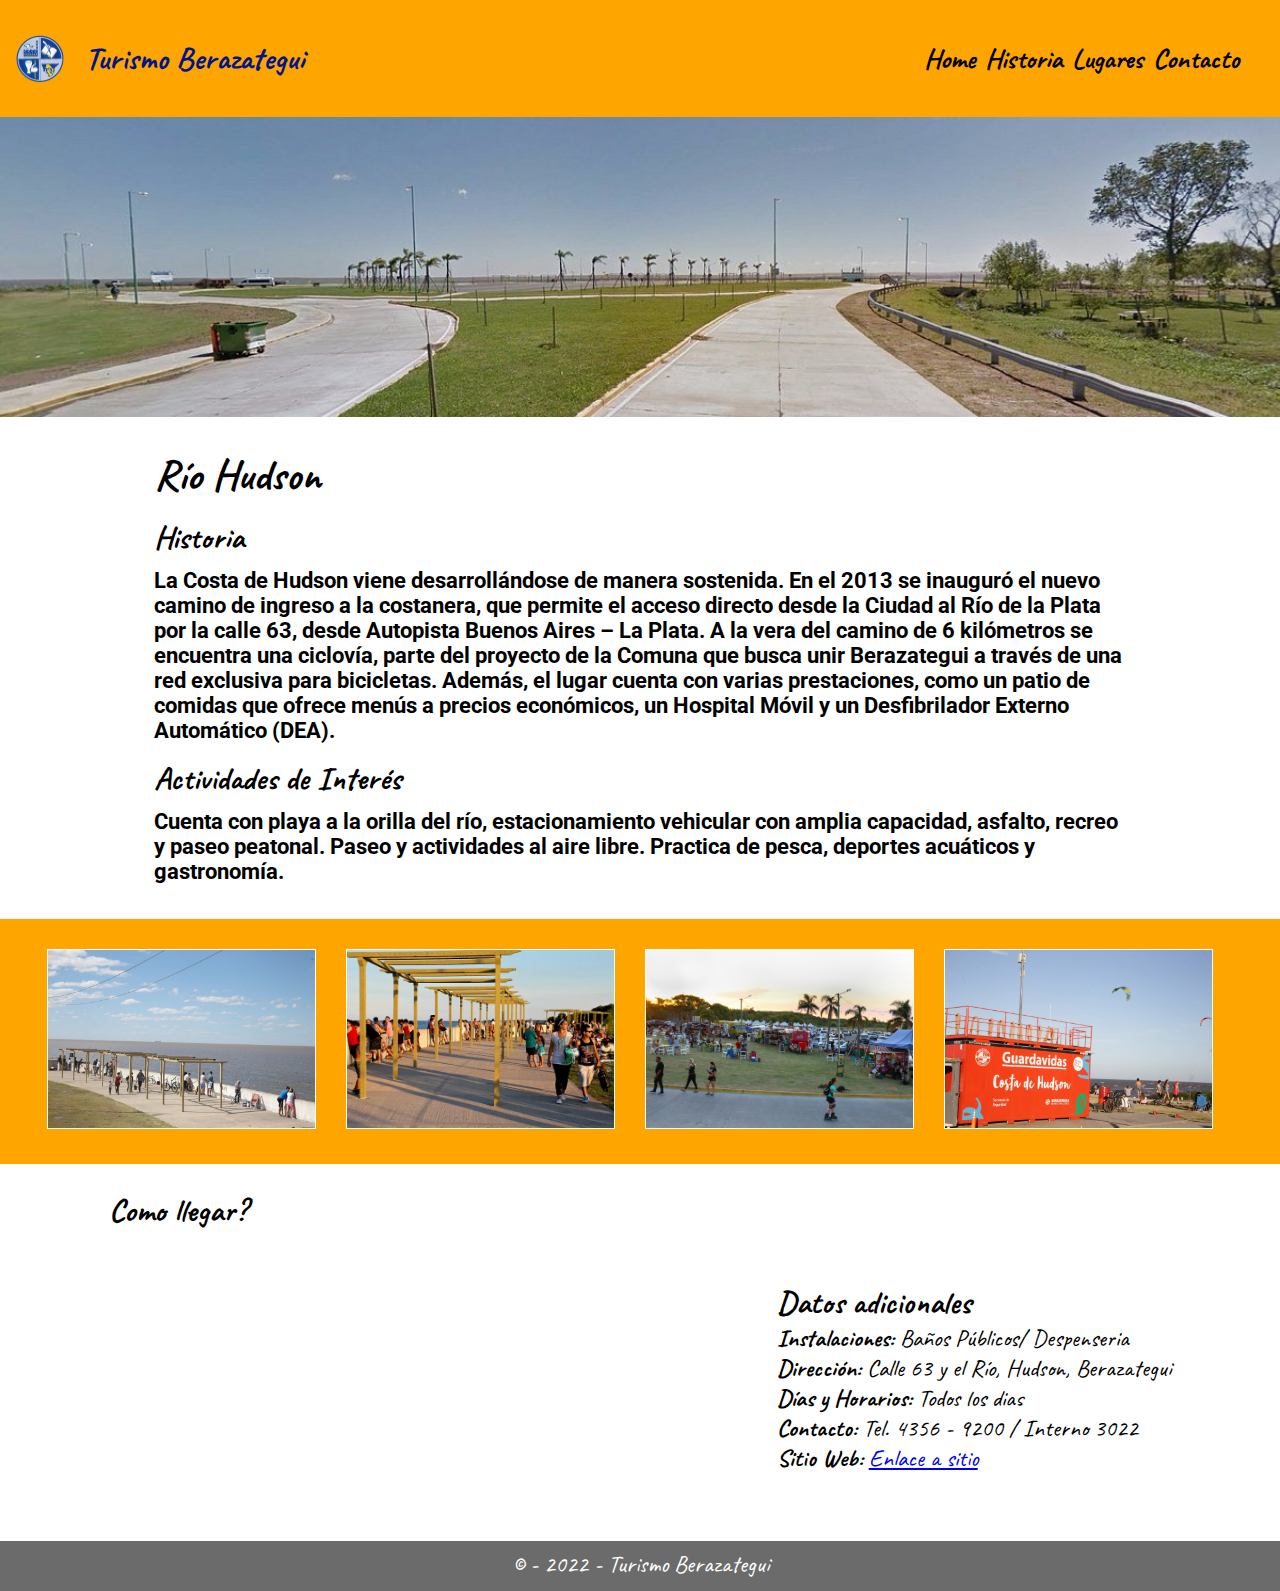
<file: rio-hudson.html>
<!DOCTYPE html>
<html lang="en">

<head>
    <meta charset="UTF-8">
    <meta http-equiv="X-UA-Compatible" content="IE=edge">
    <meta name="viewport" content="width=device-width, initial-scale=1.0">
    <link rel="stylesheet" href="css/lugares.css">

    <link rel="preconnect" href="https://fonts.googleapis.com">
    <link rel="preconnect" href="https://fonts.gstatic.com" crossorigin>
    <link href="https://fonts.googleapis.com/css2?family=Roboto:ital,wght@1,100&display=swap" rel="stylesheet">
    <link href="https://fonts.googleapis.com/css2?family=Caveat&display=swap" rel="stylesheet">

    <link rel="shortcut icon" href="favicon.ico" type="image/x-icon">
    <link rel="stylesheet" href="https://cdnjs.cloudflare.com/ajax/libs/animate.css/4.1.1/animate.min.css" />
    <!-- <link rel="stylesheet" href="css/index.css"> -->

    <title>Turismo Berazategui</title>

<style>
        #hero {
            display: flex;
            align-items: center;
            justify-content: center;
            text-align: center;
            flex-direction: column;
            height: 90vh;
            background-image: url("img/rio-hudson/hudson.jpg");
            background-repeat: no-repeat;
            background-size: cover;
            background-position: center center;
            height: 300px;
        }
    </style>


</head>

<body>
    <header>
        <div class="conteiner">
            <div class="logo">
                <img class="animate__animated animate__flip" src="img/logo-berazategui.png" alt="logo de berazategui">
                <h1 class="truribera">Turismo Berazategui</h1>
            </div>
        </div>
        <input type="checkbox" id="menu-check">
        <label id="menu" for="menu-check">
            <span id="menu-abrir">&#9776;</span>
            <span id="menu-cerrar">X</span>
        </label>

        <nav>
            <ul>
                <li><a href="index.html ">Home</a></li>
                <li><a href="historia.html">Historia</a></li>
                <li><a href="index.html#lugares">Lugares</a></li>
                <li><a href="contacto.html">Contacto</a></li>
            </ul>
        </nav>
    </header>


    <section id="hero">

    </section>

    <section id="lugares">
        <div class="conteiner">
            <h2>Río Hudson</h2>
            <h3>Historia</h3>
            <p>
                La Costa de Hudson viene desarrollándose de manera sostenida. En el 2013 se inauguró el nuevo camino de
                ingreso a la costanera,
                que permite el acceso directo desde la Ciudad al Río de la Plata por la calle 63, desde Autopista Buenos
                Aires – La Plata.
                A la vera del camino de 6 kilómetros se encuentra una ciclovía, parte del proyecto de la Comuna que
                busca unir Berazategui a través
                de una red exclusiva para bicicletas.
                Además, el lugar cuenta con varias prestaciones, como un patio de comidas que ofrece menús a precios
                económicos, un Hospital Móvil y
                un Desfibrilador Externo Automático (DEA).

            </p>
            <h3>Actividades de Interés</h3>
            <p>
                Cuenta con playa a la orilla del río, estacionamiento vehicular con amplia capacidad, asfalto, recreo y
                paseo peatonal.
                Paseo y actividades al aire libre. Practica de pesca, deportes acuáticos y gastronomía.
            </p>
    </section>

    <section id="galeria">
        <div class="fotos">
            <div> <a href="img/rio-hudson/1.jpg" target="_blank"><img src="img/rio-hudson/1.jpg"></a></div>
            <div> <a href="img/rio-hudson/2.jpg" target="_blank"><img src="img/rio-hudson/2.jpg"></a></div>
            <div> <a href="img/rio-hudson/3.jpg" target="_blank"><img src="img/rio-hudson/3.jpg"></a></div>
            <div> <a href="img/rio-hudson/4.jpg" target="_blank"><img src="img/rio-hudson/4.jpg"></a></div>
        </div>
    </section>

    <section id="otrosdatos">

        <div class="mapa">
            <h3>Como llegar?</h3>
            <iframe
                src="https://www.google.com/maps/embed?pb=!1m18!1m12!1m3!1d3278.092513361667!2d-58.10805569999999!3d-34.753262299999996!2m3!1f0!2f0!3f0!3m2!1i1024!2i768!4f13.1!3m3!1m2!1s0x95a326b73fdf2509%3A0x32f02e580df753d6!2sCostanera%20Hudson!5e0!3m2!1ses!2sar!4v1666230313907!5m2!1ses!2sar"
                width="600" height="450" style="border:0;" allowfullscreen="" loading="lazy"
                referrerpolicy="no-referrer-when-downgrade"></iframe>
        </div>

        <div class="datos">
            <h3>Datos adicionales</h3>
            <p><strong>Instalaciones:</strong> Baños Públicos/ Despenseria</p>
            <p><strong>Dirección:</strong> Calle 63 y el Río, Hudson, Berazategui</p>
            <p><strong>Días y Horarios:</strong> Todos los dias</p>
            <p><strong>Contacto:</strong> Tel. 4356 - 9200 / Interno 3022</p>
            <p><strong>Sitio Web:</strong> <a
                    href="https://www.berazategui.gob.ar/cultura/espacios-culturales/museos/museo-historico"
                    title="Ir a Sitio">Enlace a sitio</a> </p>
        </div>

        
    </section>


    <footer>
        <div class="conteiner">
            <p>&copy; - 2022 - Turismo Berazategui</p>
        </div>
    </footer>
</body>

</html>
</file>
<file: css/index.css>
*{margin: 0;
    box-sizing: border-box;
}

html{
    scroll-behavior:smooth;
}

body{
    margin: 0;
    background-color: gainsboro;
    font-family: 'Caveat', cursive;
    margin-top: 0px;
}

h1{color:rgb(0, 21, 141);}
h2{font-size:2.7em;}
h3{font-size: 2em;}
p{font-size: 1.5em;}
ul{list-style: none;}
li{font-size: 1.75em;}

header{
    display: flex;
    flex-direction: column;
    min-height: 70px;
    background-color:orange;
    justify-content: space-between;
    align-items: center;
    padding: 15px;
}

header ul{
   display: flex;
   place-content: space-between;
   list-style-type: none;
   margin: 0;
   padding: 1em;
}

.logo{
    display: flex;
    align-items: center;
}

.logo img{
    height: 50px;
    align-items: center;
    margin-right: 20px ;
}

header .turibera{
    margin: 0;
    padding: 25px 30px;
    font-weight: bold;
    font-size: 1.35em;
    }

header .conteiner{
    margin: 0;
    display: flex;
    align-items: center;
}

header ul a{
    text-decoration: none;
    font-weight: bold;
    padding-right: 10px;
    color: black;}

header ul a:hover{color:wheat;}


button{
    font-size: 1.5em;
    font-weight: bold;
    padding: 15px 30px;
    border-radius: 10px;
    border: 2px solid rgba(0, 0, 0, 0.5);
    box-shadow: 2px 2px 10px rgba(0, 0, 0, 0.5);
    color: white;
    background-color: rgba(180, 109, 16, 0.89);
    }

button:hover{
    background-color:rgba(158, 122, 74, 0.76);
}

.conteiner{
    max-width: 1400px;
    margin: auto;
}

#hero{
    display: flex;
    align-items: center;
    justify-content: center;
    text-align: center;
    flex-direction: column;
    height: 90vh;
    background-image: url("img/bera.png");
    background-repeat: no-repeat;
    background-size: cover;
    background-position: center center;
    height: 500px;
    
}
#hero h1{
    color: whitesmoke;
    font-size: 3.5em;
    text-align: center;

}
#quevisitar{
    text-align: center;
    padding: 70px 12px;
}
#quevisitar p{
    padding: 0px 0px 50px 0px;
}
#quesomos{
    text-align: center;
    padding: 200px 12px;
}
#lugares{background-color: rgb(30,30,30);
    color: whitesmoke;

}
#lugares .conteiner{
    text-align: center;
    padding: 100px 0px;

}
#lugares p{
    display: none;
}
#lugares h2{
    margin-top: 0;
    padding: 0px 0px 50px 0px;
}
#lugares .cartas{
    display: flex;
    flex-direction: column;
}
#lugares .carta{
    background-repeat: no-repeat;
    background-size: cover;
    background-position: center center;
    padding: 25px;
    margin: 20px;
    border-radius: 20px;
    
}
.carta:first-child{
    background-image:  linear-gradient(0deg,
    rgba(0,0,0,0.5),
    rgba(0,0,0,0.5)
    )
    ,url(img/hudson.jpg);


}
.carta:nth-child(2){
    background-image: linear-gradient(0deg,
    rgba(0,0,0,0.5),
    rgba(0,0,0,0.5))
    ,url(img/pereyra.jpg);
}
.carta:nth-child(3){
    background-image: linear-gradient(0deg,
    rgba(0,0,0,0.5),
    rgba(0,0,0,0.5))
    ,url(img/vicenzo.jpg);

}
#socialmidia {
    color: whitesmoke;
    min-height: 15vh;
    display: flex;
    justify-content: center;
    align-items: center;
}


.redes {
    min-width: 300px;
    display: flex;
    justify-content:space-between;
  }
  
.redes a {
    text-decoration: none;
    font-size: 28px;
    width: 60px;
    height: 60px;
    line-height: 60px;
    text-align: center;
    background: #b46d10;
    color: #f1f1f1;
    border-radius: 50%;
    box-shadow: 2px 2px 5px rgba(0, 0, 0, .5);
    transition: all .4s ease-in-out;
  }
  
.redes a:hover {
    transform: scale(1.2);
  }








footer{
    background-color: rgba(0, 0, 0, 0.582);

}
footer .conteiner{
    height: 50px;
    display: flex;
    justify-content: center;
    align-items: flex-end;
    }

footer p{
    margin: 0;
    padding: 12px;
    color: white;  
}
    #menu-check{
        display: none;
    }
 
@media (min-width: 992px){
        header{
        display: flex;
        flex-direction: row;
        }
        nav {
            padding: 10px 0px;
        }

        #lugares .cartas{
            display: flex;
            flex-direction: row;
            justify-content: center;
            }
        #lugares p{
            display: block;
            
        }
    }
@media (max-width: 600px){
    header{
        display: flex;
        flex-direction: row;        
        }
        nav {
            padding: 10px 0px;
        }
        h1{
            margin: 0;
            padding: 0;
        }

        /* #lugares .cartas{
            display: flex;
            flex-direction: row;
            justify-content: center;
            }
        #lugares p{
            display: block;
            
        } */
}

/**************/

#menu{
    display:none;    
}
@media only screen and (max-width: 600px){
    header nav{
        display: none;
    }
    #menu-check:not(:checked) ~ nav{
        display: none;
    }
    #menu-check:checked ~ nav{
        display: block;
    }
    #menu-check{
        display: none;
    }
    #menu{
        padding-left: 5px;
        padding-right: 5px;
        padding-bottom: 3px;
        display: block;
        color: blue;
        background-color: wheat;
        font-size: 1.6em;
        font-weight: bold;
        border: 3px solid blue;
        border-radius: 0.4em;
        right: 0.5em;
        top: 0px;
        z-index: 5;
        }
     #menu:hover{
            color: wheat;
            background-color:blue;
        }
    #menu-cerrar{
        display: none;
    }
    #menu-check:checked ~ label #menu-abrir{
        display: none;
    }
    #menu-check:checked ~ label #menu-cerrar{
        display: block;
    }
    header nav{
        height: 5em;
        position: absolute;
        top:5em;
        right: 0px;
        height: 100%;
        background-color: rgba(255, 166, 0, 0.548);
        padding-top: 0.5em;
        padding-right: 1.5em;
        opacity: 0.8;
        color: wheat;
        
        }
    header nav ul{
        display: block;
        text-align: right;
        
        }
    header nav ul li:hover{
        padding: 0.1em;
        display: block;
        text-align: right;
        background-color: coral;
        border-radius: 5em;
    }
 
}
</file>
<file: css/contacto.css>
*{margin: 0;
    box-sizing: border-box;
}

html{
    scroll-behavior:smooth;
}

body{
    margin: 0;
    background-color: gainsboro;
    font-family: 'Caveat', cursive;
    margin-top: 0px;
}

h1{color:rgb(0, 21, 141);}
h2{font-size: 2.7em;}
h3{font-size: 2em;}
p{font-size: 1.5em;}
ul{list-style: none;}
li{font-size: 1.75em;}
h3{color: whitesmoke;}

header{
    display: flex;
    flex-direction: column;
    min-height: 70px;
    background-color:orange;
    justify-content: space-between;
    align-items: center;
    padding: 15px;
}

header ul{
    display: flex;
    place-content: space-between;
    list-style-type: none;
    margin: 0;
    padding: 1em;
 }

.logo{
    display: flex;
    align-items: center;
}

.logo img{
    height: 50px;
    align-items: center;
    margin-right: 20px ;
}

header .turibera{
    margin: 0;
    padding: 25px 30px;
    font-weight: bold;
    font-size: 1.35em;
    }

header .conteiner{
    margin: 0;
    display: flex;
    align-items: center;
}

header ul a{
    text-decoration: none;
    font-weight: bold;
    padding-right: 10px;
    color: black;}

header ul a:hover{color:wheat;}

.conteiner{
    max-width: 1400px;
    margin: auto;
}

form {
    background-image: url("img/bera.png") ;
    background-size: auto;
    text-align: center;
   }
    
.boton{
    background-color: orange;
    color: wheat;    
    border-radius: 25px;    
    font-family:'Caveat', cursive;
    font-size: 25px;
    border-color: orange;
    }

footer{
       background-color: rgba(0, 0, 0, 0.582);
       background-color: rgba(0, 0, 0, 0.582);
       position: absolute;
       bottom: 0;
       width: 100%;
       height: 50px;
       }

footer .conteiner{
    height: 50px;
    display: flex;
    justify-content: center;
    align-items: flex-end;
    }

footer p{
    margin: 0;
    padding: 12px;
    color: white;  
}
    #menu-check{
        display: none;
    }

@media (min-width: 992px){
        header{
        display: flex;
        flex-direction: row;
        }
        nav {
            padding: 10px 0px;
        }
    }

@media (max-width: 600px){
        header{
            display: flex;
            flex-direction: row;        
            }
            nav {
                padding: 10px 0px;
            }
            h1{
                margin: 0;
                padding: 0;
            }

        }

/**************/

#menu{
    display:none;    
}
@media only screen and (max-width: 600px){
    header nav{
        display: none;
    }
    #menu-check:not(:checked) ~ nav{
        display: none;
    }
    #menu-check:checked ~ nav{
        display: block;
    }
    #menu-check{
        display: none;
    }
    #menu{
        padding-left: 5px;
        padding-right: 5px;
        padding-bottom: 3px;
        display: block;
        color: blue;
        background-color: wheat;
        font-size: 1.6em;
        font-weight: bold;
        border: 3px solid blue;
        border-radius: 0.4em;
        right: 0.5em;
        top: 0px;
        z-index: 5;
        }
     #menu:hover{
            color: wheat;
            background-color:blue;
        }
    #menu-cerrar{
        display: none;
    }
    #menu-check:checked ~ label #menu-abrir{
        display: none;
    }
    #menu-check:checked ~ label #menu-cerrar{
        display: block;
    }
    header nav{
        height: 5em;
        position: absolute;
        top:5em;
        right: 0px;
        height: 100%;
        background-color: rgba(255, 166, 0, 0.548);
        padding-top: 0.5em;
        padding-right: 1.5em;
        opacity: 0.8;
        color: wheat;
        
        }
    header nav ul{
        display: block;
        text-align: right;
        
        }
    header nav ul li:hover{
        padding: 0.1em;
        display: block;
        text-align: right;
        background-color: coral;
        border-radius: 5em;
    }
 
}
</file>
<file: css/lugares.css>
*{margin: 0;
    box-sizing: border-box;

}
html{
    scroll-behavior:smooth;

}
body{
    margin: 0;
    background-color: white;
    font-family: 'Caveat', cursive;
    margin-top: 0px;
}

h1{color:rgb(0, 21, 141);}
h2{font-size: 2.7em;}
h3{font-size: 2em;}
p{font-size: 1.5em;}
ul{list-style: none;}
li{font-size: 1.75em;}

header{
    display: flex;
    flex-direction: column;
    min-height: 70px;
    background-color:orange;
    justify-content: space-between;
    align-items: center;
    padding: 15px;
}
header ul{
    display: flex;
    place-content: space-between;
    list-style-type: none;
    margin: 0;
    padding: 1em;
 }
#lugares .conteiner h1 h2 h3{
    display: flex;
    align-items: center;
    justify-content: center;
    text-align: center;
    flex-direction: column;
    height: 90vh;
    background-image: linear-gradient(0deg,
            rgba(0, 0, 0, 0),
            rgba(0, 0, 0, 0)), url("img/rio-hudson/hudson.jpg");
    background-repeat: no-repeat;
    background-size: cover;
    background-position: center center;
    height: 300px;
}


.logo{
    display: flex;
    align-items: center;
}

.logo img{
    height: 50px;
    align-items: center;
    margin-right: 20px ;
}


header .turibera{
    margin: 0;
    padding: 25px 30px;
    font-weight: bold;
    font-size: 1.35em;
    }

header .conteiner{
    margin: 0;
    display: flex;
    align-items: center;
}

header ul a{
    text-decoration: none;
    font-weight: bold;
    padding-right: 10px;
    color: black;}

header ul a:hover{color:wheat;}

.conteiner{
    max-width: 1400px;
    margin: auto;
}


/* --------------------LUGARES-------------------------------------- */

#lugares{
    display: flex;
    align-items: center;
    justify-content: center;
    text-align: center;
    flex-direction: column;
    background-color: white; 
    color: black;
  }


#lugares .conteiner{
    display: flex;
    flex-direction: column;
    flex-wrap: wrap;
    text-align: left;
    padding: 2% 12%;
}

#lugares p{
    font-family: 'Roboto', sans-serif;
    font-size: 22px;
    font-weight: bold;
    margin-top: 10px;
}

#lugares h2{
    margin-top: 5px;
  }

#lugares h3{
    margin-top: 15px;
    }

/* --------------------GALERIA--------------------------------------- */


#galeria {
    display: flex;
    flex-direction: row;
    margin-top: 10px;
    min-height: 10px;
    background-color:orange;
    justify-content: center;
    padding: 20px;
}

#galeria div{
    display: flex;
    flex-wrap: wrap;
    justify-content: center;
    /* float: left; */
    padding: 5px 5px 5px 5px;
  }

.fotos img{
    height: 180px;
    align-items: center;
    margin-right: 20px ;
    border: 1px solid white;
    cursor: pointer;
    
    }

.fotos img:hover{
       transform: scale(1.3);
             }

/* --------------------OTROS DATOS--------------------------------------- */

#otrosdatos {
display: flex;
flex-direction: row;
flex-wrap: wrap;
min-height: 70px;
justify-content:space-around ;
align-items: center;
padding: 2%;
background-color: white;
color: black
}

#otrosdatos .datos{
    padding: 50px 0px 0px 50px;
    }


.mapa iframe{
        width: 450px;
        height: 280px;
              }

footer{
    background-color: rgba(0, 0, 0, 0.582);

}
footer .conteiner{

    height: 50px;
    display: flex;
    justify-content: center;
    align-items: flex-end;
    }

footer p{
    margin: 0;
    padding: 12px;
    color: white;  
}

#menu-check{
    display: none;
}
 
@media (min-width: 992px){
        header{
        display: flex;
        flex-direction: row;
        }
        nav {
            padding: 10px 0px;
        }
    }
    

#menu{
    display:none;    
}

@media only screen and (max-width: 600px){
    header{
        display: flex;
        flex-direction: row;        
    }
    nav {
        padding: 10px 0px;
    }

    header nav{
        display: none;
    }
    #menu-check:not(:checked) ~ nav{
        display: none;
    }
    #menu-check:checked ~ nav{
        display: block;
    }
    #menu-check{
        display: none;
    }
    #menu{
        padding-left: 5px;
        padding-right: 5px;
        padding-bottom: 3px;
        display: block;
        color: blue;
        background-color: wheat;
        font-size: 1.6em;
        font-weight: bold;
        border: 3px solid blue;
        border-radius: 0.4em;
        right: 0.5em;
        top: 0px;
        z-index: 5;
        }
     #menu:hover{
            color: wheat;
            background-color:blue;
        }
    #menu-cerrar{
        display: none;
    }
    #menu-check:checked ~ label #menu-abrir{
        display: none;
    }
    #menu-check:checked ~ label #menu-cerrar{
        display: block;
    }
    header nav{
        height: 5em;
        position: absolute;
        top:5em;
        right: 0px;
        height: 100%;
        background-color: rgba(255, 166, 0, 0.548);
        padding-top: 0.5em;
        padding-right: 1.5em;
        opacity: 0.8;
        color: wheat;
    }
    header nav ul{
        display: block;
        text-align: right;
        }
    header nav ul li:hover{
        padding: 0.1em;
        display: block;
        text-align: right;
        background-color: coral;
        border-radius: 5em;
    }
    #otrosdatos {
        padding: 5px, 15px,5px,15px;
        }
}
</file>
<file: css/historia.css>
*{margin: 0;
    box-sizing: border-box;
}

html{
    scroll-behavior:smooth;
}

body{
    margin: 0;
    background-color: gainsboro;
    font-family: 'Caveat', cursive;
    margin-top: 0px;
}

h1{color:rgb(0, 21, 141);}
h2{font-size: 2.7em;}
h3{font-size: 2em;}
p{font-size: 1.5em;}
ul{list-style: none;}
li{font-size: 1.75em;}

header{
    display: flex;
    flex-direction: column;
    min-height: 70px;
    background-color:orange;
    justify-content: space-between;
    align-items: center;
    padding: 15px;
}

header ul{
    display: flex;
    place-content: space-between;
    list-style-type: none;
    margin: 0;
    padding: 1em;
 }

.logo{
    display: flex;
    align-items: center;
}

.logo img{
    height: 50px;
    align-items: center;
    margin-right: 20px ;
}

header .turibera{
    margin: 0;
    padding: 25px 30px;
    font-weight: bold;
    font-size: 1.35em;
    }

header .conteiner{
    margin: 0;
    display: flex;
    align-items: center;
}

header ul a{
    text-decoration: none;
    font-weight: bold;
    padding-right: 10px;
    color: black;}


header ul a:hover{color:wheat;}



.conteiner{
    max-width: 1400px;
    margin: auto;
}

#historia{background-color: rgb(30,30,30);
    color: whitesmoke;

}
#historia .conteiner{
    text-align: justify;
    padding: 10px 0px;
}

#historia h2{
    text-align: center;
}

#historia h3{
    text-align: center;
}

#historia p{
    font-family: 'Roboto', sans-serif;
    font-size: 22px;
    font-weight: bold;
    margin-top: 10px;
}
#historia h2{
    margin-top: 0;
    padding: 0px 0px 50px 0px;
}

#historia .cartas{
    display: flex;
    flex-direction: column;
}
#historia .carta{
    background-repeat: no-repeat;
    background-size: cover;
    background-position: center center;
    padding: 25px;
    margin: 20px;
    border-radius: 20px;

}
.carta {
    background-image:  linear-gradient(0deg,
    rgba(0,0,0,0.6),
    rgba(0,0,0,0.6)
    )
    ,url(img/hudson.jpg);
}


/*Galería fotos Bera Antigua*/

#galeria {
    display: flex;
    flex-direction: row;
    min-height: 10px;
    background-color:orange;
    justify-content: center;
    padding: 20px;
}

#galeria div{
    display: flex;
    flex-wrap: wrap;
    padding: 5px 5px 5px 5px;
  }

.fotos img{
    height: 160px;
    align-items: center;
    margin-right: 20px ;
    border: 1px solid white;
    cursor: pointer;
    }

.fotos img:hover{
       transform: scale(1.3);
             }

/*Footer*/
footer{
    background-color: rgba(0, 0, 0, 0.582);
}

footer .conteiner{
    height: 50px;
    display: flex;
    justify-content: center;
    align-items: flex-end;
    }

footer p{
    margin: 0;
    padding: 12px;
    color: white;  
}

#menu-check{
    display: none;
}
 
@media (min-width: 800px){
        header{
        display: flex;
        flex-direction: row;
        }
        nav {
            padding: 10px 0px;
        }

        #historia .cartas{
            display: flex;
            flex-direction: row;
            justify-content: center;
            }
            header ul{
                display: flex;
                place-content: space-between;
                list-style-type: none;
                margin: 0;
                padding: 1em;
             }
    }

    /**************/

#menu{
    display:none;    
}
@media only screen and (max-width: 600px){
    header{
        display: flex;
        flex-direction: row; 
    }
    header nav{
        display: none;
               
    }
    #menu-check:not(:checked) ~ nav{
        display: none;
    }
    #menu-check:checked ~ nav{
        display: block;
    }
    #menu-check{
        display: none;
    }
    #menu{
        
        padding-left: 5px;
        padding-right: 5px;
        padding-bottom: 3px;
        display: block;
        color: blue;
        background-color: wheat;
        font-size: 1.6em;
        font-weight: bold;
        border: 3px solid blue;
        border-radius: 0.4em;
        right: 0.5em;
        top: 0px;
        z-index: 5;
        }
     #menu:hover{
            color: wheat;
            background-color:blue;
        }
    #menu-cerrar{
        display: none;
    }
    #menu-check:checked ~ label #menu-abrir{
        display: none;
    }
    #menu-check:checked ~ label #menu-cerrar{
        display: block;
    }
    header nav{
        height: 5em;
        position: absolute;
        top:5em;
        right: 0px;
        height: 100%;
        background-color: rgba(255, 166, 0, 0.548);
        padding-top: 0.5em;
        padding-right: 1.5em;
        opacity: 0.8;
        color: black;
        
        }
    header nav ul{
        display: block;
        text-align: right;
        
        }
        header nav ul li:hover{
            padding: 0.1em;
            display: block;
            text-align: right;
            background-color: coral;
            border-radius: 5em;
        }
      
    }

    /**********/

    #menu{
        display:none;    
    }
   
    @media only screen and (max-width: 600px){
        header nav{
            display: none;
            
        }
        #menu-check:not(:checked) ~ nav{
            display: none;
        }
        #menu-check:checked ~ nav{
            display: block;
        }
        #menu-check{
            display: none;
        }
        #menu{
            padding-left: 5px;
            padding-right: 5px;
            padding-bottom: 3px;
            display: block;
            color: blue;
            background-color: wheat;
            font-size: 1.6em;
            font-weight: bold;
            border: 3px solid blue;
            border-radius: 0.4em;
            right: 0.5em;
            top: 0px;
            z-index: 5;
            }
         #menu:hover{
                color: wheat;
                background-color:blue;
            }
        #menu-cerrar{
            display: none;
        }
        #menu-check:checked ~ label #menu-abrir{
            display: none;
        }
        #menu-check:checked ~ label #menu-cerrar{
            display: block;
        }
        header nav{
            height: 5em;
            position: absolute;
            top:5em;
            right: 0px;
            height: 100%;
            background-color: rgba(255, 166, 0, 0.548);
            padding-top: 0.5em;
            padding-right: 1.5em;
            opacity: 0.8;
            color: wheat;
            
            }
        header nav ul{
            display: block;
            text-align: right;
            
            }
        header nav ul li:hover{
            padding: 0.1em;
            display: block;
            text-align: right;
            background-color: coral;
            border-radius: 5em;
        }
    }
</file>
